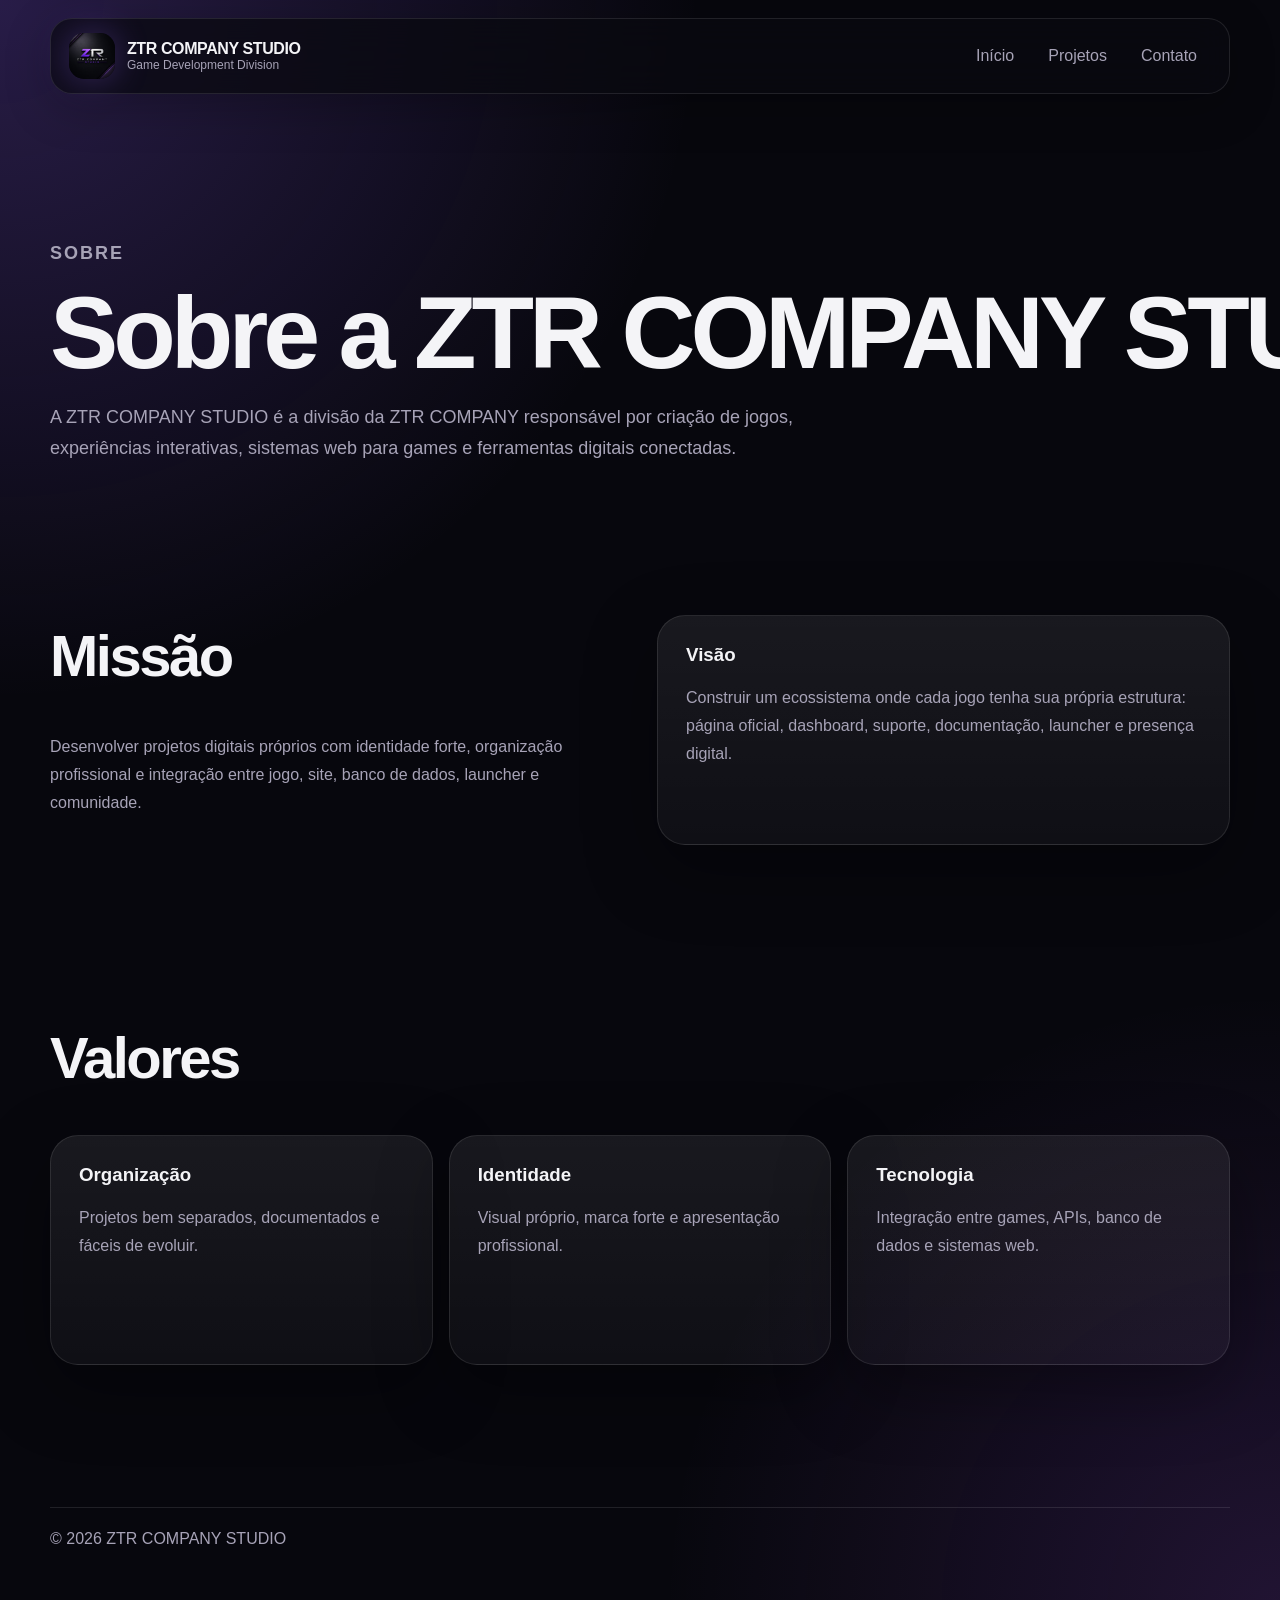
<file: pages/sobre.html>
<!DOCTYPE html>
<html lang="pt-BR">
<head>
  <meta charset="UTF-8" />
  <meta name="viewport" content="width=device-width, initial-scale=1.0" />
  <title>Sobre | ZTR COMPANY STUDIO</title>
  <link rel="icon" href="../assets/icone2.png" type="image/svg+xml" />
  <link rel="stylesheet" href="../css/style.css" />
</head>
<body>
<header class="topbar">
  <a class="brand" href="../"><img class="brand-logo" src="../assets/logo.png" alt="Logo ZTR Company Studio" /><span><strong>ZTR COMPANY STUDIO</strong><small>Game Development Division</small></span></a>
  <nav class="nav open"><a href="../">Início</a><a href="projetos">Projetos</a><a href="contato">Contato</a></nav>
</header>

<main class="page">
  <section class="page-hero reveal">
    <p class="eyebrow">SOBRE</p>
    <h1>Sobre a ZTR COMPANY STUDIO</h1>
    <p>
      A ZTR COMPANY STUDIO é a divisão da ZTR COMPANY responsável por criação de jogos,
      experiências interativas, sistemas web para games e ferramentas digitais conectadas.
    </p>
  </section>

  <section class="section split">
    <div class="section-text reveal">
      <h2>Missão</h2>
      <p>
        Desenvolver projetos digitais próprios com identidade forte, organização profissional
        e integração entre jogo, site, banco de dados, launcher e comunidade.
      </p>
    </div>
    <div class="card reveal">
      <h3>Visão</h3>
      <p>
        Construir um ecossistema onde cada jogo tenha sua própria estrutura:
        página oficial, dashboard, suporte, documentação, launcher e presença digital.
      </p>
    </div>
  </section>

  <section class="section">
    <div class="section-head reveal">
      <h2>Valores</h2>
    </div>
    <div class="cards">
      <article class="card reveal"><h3>Organização</h3><p>Projetos bem separados, documentados e fáceis de evoluir.</p></article>
      <article class="card reveal"><h3>Identidade</h3><p>Visual próprio, marca forte e apresentação profissional.</p></article>
      <article class="card reveal"><h3>Tecnologia</h3><p>Integração entre games, APIs, banco de dados e sistemas web.</p></article>
    </div>
  </section>
</main>

<footer class="footer"><p>© 2026 ZTR COMPANY STUDIO</p></footer>
<script src="../js/script.js"></script>
</body>
</html>
</file>
<file: css/style.css>
:root {
  --bg: #07070d;
  --bg-soft: #0d0d16;
  --panel: rgba(21, 20, 32, 0.78);
  --panel-strong: #151421;
  --text: #f4f4f7;
  --muted: #a7a3b7;
  --line: rgba(255,255,255,0.10);
  --purple: #8b5cf6;
  --purple-2: #a855f7;
  --gray: #9797a3;
  --white: #ffffff;
  --shadow: 0 24px 70px rgba(0,0,0,0.35);
  --radius: 28px;
}

* {
  box-sizing: border-box;
}

html {
  scroll-behavior: smooth;
}

body {
  margin: 0;
  font-family: Inter, Segoe UI, Arial, sans-serif;
  background:
    radial-gradient(circle at top left, rgba(139, 92, 246, 0.25), transparent 34%),
    radial-gradient(circle at bottom right, rgba(168, 85, 247, 0.16), transparent 30%),
    var(--bg);
  color: var(--text);
  min-height: 100vh;
  overflow-x: hidden;
}

a {
  color: inherit;
  text-decoration: none;
}

.cursor-glow {
  position: fixed;
  width: 320px;
  height: 320px;
  pointer-events: none;
  border-radius: 999px;
  background: radial-gradient(circle, rgba(139, 92, 246, 0.18), transparent 65%);
  transform: translate(-50%, -50%);
  z-index: 0;
}

.topbar {
  width: min(1180px, calc(100% - 32px));
  margin: 18px auto 0;
  position: sticky;
  top: 16px;
  z-index: 20;
  display: flex;
  justify-content: space-between;
  align-items: center;
  padding: 14px 18px;
  border: 1px solid var(--line);
  border-radius: 22px;
  background: rgba(10, 10, 16, 0.76);
  backdrop-filter: blur(18px);
  box-shadow: 0 12px 45px rgba(0,0,0,0.25);
}

.brand {
  display: flex;
  align-items: center;
  gap: 12px;
}

.brand-logo,
.brand-mark {
  width: 46px;
  height: 46px;
  display: grid;
  place-items: center;
  border-radius: 15px;
  object-fit: cover;
  background: linear-gradient(135deg, var(--purple), #3f3f46);
  font-weight: 900;
  box-shadow: 0 0 34px rgba(139, 92, 246, 0.32);
  flex: 0 0 auto;
}

.brand strong {
  display: block;
  letter-spacing: -0.4px;
}

.brand small {
  display: block;
  color: var(--muted);
  font-size: 12px;
}

.nav {
  display: flex;
  align-items: center;
  gap: 6px;
}

.nav a {
  color: var(--muted);
  padding: 10px 14px;
  border-radius: 14px;
  transition: 0.25s ease;
}

.nav a:hover {
  color: var(--white);
  background: rgba(255,255,255,0.08);
}

.menu-btn {
  display: none;
  width: 42px;
  height: 42px;
  border: 0;
  background: rgba(255,255,255,0.08);
  border-radius: 12px;
  cursor: pointer;
}

.menu-btn span {
  display: block;
  width: 20px;
  height: 2px;
  background: #fff;
  margin: 5px auto;
}

.hero {
  min-height: calc(100vh - 90px);
  width: min(1180px, calc(100% - 32px));
  margin: 0 auto;
  display: grid;
  grid-template-columns: 1fr 360px;
  align-items: center;
  gap: 28px;
  position: relative;
}

.hero-bg-grid {
  position: absolute;
  inset: 80px 0 40px;
  background-image:
    linear-gradient(rgba(255,255,255,0.045) 1px, transparent 1px),
    linear-gradient(90deg, rgba(255,255,255,0.045) 1px, transparent 1px);
  background-size: 54px 54px;
  mask-image: radial-gradient(circle, #000 0%, transparent 75%);
  opacity: 0.55;
}

.hero-content,
.hero-card,
.section,
.cta,
.page-hero,
.footer {
  position: relative;
  z-index: 1;
}

.eyebrow {
  color: var(--purple-2);
  font-weight: 800;
  letter-spacing: 2px;
  font-size: 12px;
  text-transform: uppercase;
}

h1,
h2,
h3,
p {
  margin-top: 0;
}

.hero h1,
.page-hero h1 {
  font-size: clamp(48px, 8vw, 104px);
  line-height: 0.88;
  letter-spacing: -5px;
  margin-bottom: 24px;
  white-space: nowrap;
}

.hero-text,
.page-hero p,
.section-text p,
.section-head p,
.cta p,
.card p,
.service p {
  color: var(--muted);
  line-height: 1.75;
}

.hero-text {
  max-width: 700px;
  font-size: 18px;
}

.hero-actions {
  display: flex;
  gap: 12px;
  flex-wrap: wrap;
  margin-top: 30px;
}

.btn {
  display: inline-flex;
  align-items: center;
  justify-content: center;
  min-height: 48px;
  padding: 0 22px;
  border-radius: 999px;
  font-weight: 800;
  border: 1px solid var(--line);
  cursor: pointer;
  transition: 0.25s ease;
}

.btn.primary {
  background: linear-gradient(135deg, var(--purple), #5b21b6);
  color: #fff;
  box-shadow: 0 18px 40px rgba(139, 92, 246, 0.25);
}

.btn.ghost {
  background: rgba(255,255,255,0.06);
  color: var(--text);
}

.btn:hover {
  transform: translateY(-3px);
}

.hero-card,
.card,
.contact-form {
  border: 1px solid var(--line);
  background: linear-gradient(180deg, rgba(255,255,255,0.075), rgba(255,255,255,0.035));
  border-radius: var(--radius);
  padding: 28px;
  box-shadow: var(--shadow);
}

.hero-card {
  min-height: 310px;
  display: flex;
  flex-direction: column;
  justify-content: end;
}

.hero-card h2 {
  font-size: 36px;
  letter-spacing: -1.8px;
}

.hero-card span:last-child {
  color: var(--muted);
  line-height: 1.7;
}

.status-dot {
  position: absolute;
  top: 26px;
  right: 26px;
  width: 12px;
  height: 12px;
  background: #22c55e;
  border-radius: 50%;
  box-shadow: 0 0 24px #22c55e;
}

.section {
  width: min(1180px, calc(100% - 32px));
  margin: 0 auto;
  padding: 92px 0;
}

.split {
  display: grid;
  grid-template-columns: 1fr 1fr;
  gap: 34px;
  align-items: center;
}

.section h2,
.cta h2 {
  font-size: clamp(34px, 5vw, 58px);
  letter-spacing: -2.5px;
  line-height: 1;
}

.section-head {
  max-width: 760px;
  margin-bottom: 26px;
}

.stats-grid,
.cards {
  display: grid;
  grid-template-columns: repeat(4, 1fr);
  gap: 16px;
}

.stats-grid article {
  border: 1px solid var(--line);
  border-radius: 24px;
  padding: 22px;
  background: rgba(255,255,255,0.045);
}

.stats-grid strong {
  display: block;
  font-size: 26px;
  margin-bottom: 10px;
}

.stats-grid span {
  color: var(--muted);
  line-height: 1.5;
}

.cards {
  grid-template-columns: repeat(3, 1fr);
}

.card {
  min-height: 230px;
  transition: 0.25s ease;
}

.card:hover {
  transform: translateY(-6px);
  border-color: rgba(168, 85, 247, 0.45);
}

.project-card b {
  display: inline-block;
  margin-top: 18px;
  color: var(--purple-2);
}

.tag {
  display: inline-flex;
  padding: 7px 11px;
  border-radius: 999px;
  background: rgba(139, 92, 246, 0.14);
  color: #c4b5fd;
  font-size: 12px;
  font-weight: 800;
  margin-bottom: 18px;
}

.service-list {
  display: grid;
  gap: 14px;
}

.service {
  display: grid;
  grid-template-columns: 72px 1fr;
  align-items: start;
  padding: 24px;
  border: 1px solid var(--line);
  border-radius: 24px;
  background: rgba(255,255,255,0.045);
}

.service span {
  color: var(--purple-2);
  font-weight: 900;
}

.cta {
  width: min(1180px, calc(100% - 32px));
  margin: 60px auto;
  padding: 70px;
  border-radius: 38px;
  background:
    linear-gradient(135deg, rgba(139,92,246,0.28), rgba(255,255,255,0.045)),
    rgba(255,255,255,0.035);
  border: 1px solid var(--line);
  box-shadow: var(--shadow);
}

.contact {
  display: grid;
  grid-template-columns: 1fr 440px;
  gap: 28px;
  align-items: start;
}

.contact-form {
  display: grid;
  gap: 12px;
}

input,
textarea {
  width: 100%;
  border: 1px solid var(--line);
  background: rgba(0,0,0,0.25);
  color: #fff;
  padding: 15px 16px;
  border-radius: 16px;
  outline: none;
  font: inherit;
}

textarea {
  min-height: 130px;
  resize: vertical;
}

.text-link {
  color: var(--purple-2);
  font-weight: 800;
}

.page {
  padding-top: 58px;
}

.page-hero {
  width: min(1180px, calc(100% - 32px));
  margin: 0 auto;
  padding: 86px 0 40px;
}

.page-hero p {
  max-width: 820px;
  font-size: 18px;
}

.footer {
  width: min(1180px, calc(100% - 32px));
  margin: 50px auto 24px;
  padding: 22px 0;
  border-top: 1px solid var(--line);
  display: flex;
  justify-content: space-between;
  gap: 18px;
  color: var(--muted);
}

.footer div {
  display: flex;
  gap: 16px;
}

.reveal {
  opacity: 0;
  transform: translateY(24px);
  transition: 0.8s ease;
}

.reveal.show {
  opacity: 1;
  transform: translateY(0);
}

@media (max-width: 980px) {
  .hero,
  .split,
  .contact {
    grid-template-columns: 1fr;
  }

  .hero {
    padding: 90px 0;
  }

  .hero h1,
  .page-hero h1 {
    white-space: normal;
    letter-spacing: -3px;
  }

  .stats-grid,
  .cards {
    grid-template-columns: repeat(2, 1fr);
  }

  .hero-card {
    min-height: 240px;
  }
}

@media (max-width: 720px) {
  .topbar {
    align-items: flex-start;
  }

  .menu-btn {
    display: block;
  }

  .nav {
    display: none;
    position: absolute;
    top: 72px;
    left: 0;
    right: 0;
    flex-direction: column;
    align-items: stretch;
    padding: 14px;
    background: rgba(10,10,16,0.95);
    border: 1px solid var(--line);
    border-radius: 20px;
  }

  .nav.open {
    display: flex;
  }

  .hero h1,
  .page-hero h1 {
    font-size: 48px;
  }

  .stats-grid,
  .cards {
    grid-template-columns: 1fr;
  }

  .cta {
    padding: 36px;
  }

  .footer {
    flex-direction: column;
  }
}


/* ===== RESPONSIVIDADE EXTRA EM TODAS AS PÁGINAS ===== */
img, svg, video {
  max-width: 100%;
}

body {
  -webkit-text-size-adjust: 100%;
}

.brand span {
  min-width: 0;
}

.brand strong {
  max-width: 48vw;
  white-space: nowrap;
  overflow: hidden;
  text-overflow: ellipsis;
}

.hero-content {
  min-width: 0;
}

.hero h1,
.page-hero h1 {
  max-width: 100%;
  overflow-wrap: normal;
}

@media (max-width: 1180px) {
  .hero,
  .section,
  .cta,
  .page-hero,
  .footer,
  .topbar {
    width: min(100% - 28px, 1060px);
  }

  .hero {
    grid-template-columns: minmax(0, 1fr) 320px;
  }
}

@media (max-width: 860px) {
  .topbar {
    width: calc(100% - 22px);
    top: 10px;
    margin-top: 10px;
  }

  .brand-logo,
  .brand-mark {
    width: 42px;
    height: 42px;
  }

  .brand strong {
    font-size: 14px;
    max-width: 58vw;
  }

  .brand small {
    font-size: 11px;
  }

  .hero {
    min-height: auto;
    padding: 76px 0 54px;
    grid-template-columns: 1fr;
  }

  .hero-bg-grid {
    inset: 40px 0;
  }

  .hero h1,
  .page-hero h1 {
    white-space: normal;
    font-size: clamp(42px, 13vw, 72px);
    line-height: 0.95;
    letter-spacing: -2.5px;
  }

  .hero-text,
  .page-hero p {
    font-size: 16px;
  }

  .section {
    padding: 62px 0;
  }

  .section h2,
  .cta h2 {
    font-size: clamp(30px, 9vw, 48px);
  }

  .service {
    grid-template-columns: 52px 1fr;
    padding: 20px;
  }

  .page {
    padding-top: 34px;
  }

  .page-hero {
    padding: 64px 0 20px;
  }

  .contact {
    grid-template-columns: 1fr;
  }
}

@media (max-width: 620px) {
  .cursor-glow {
    display: none;
  }

  .topbar {
    padding: 12px;
    border-radius: 18px;
  }

  .brand {
    gap: 9px;
  }

  .brand-logo,
  .brand-mark {
    width: 38px;
    height: 38px;
    border-radius: 12px;
  }

  .brand strong {
    font-size: 12.5px;
    letter-spacing: -0.2px;
    max-width: 54vw;
  }

  .brand small {
    display: none;
  }

  .nav {
    top: 64px;
  }

  .nav a {
    width: 100%;
    padding: 13px 14px;
  }

  .hero {
    width: calc(100% - 22px);
    padding-top: 62px;
  }

  .hero h1,
  .page-hero h1 {
    font-size: clamp(38px, 14vw, 54px);
    letter-spacing: -2px;
  }

  .hero-actions {
    flex-direction: column;
    width: 100%;
  }

  .btn {
    width: 100%;
  }

  .hero-card,
  .card,
  .contact-form {
    padding: 22px;
    border-radius: 22px;
  }

  .hero-card h2 {
    font-size: 30px;
  }

  .stats-grid,
  .cards {
    grid-template-columns: 1fr;
  }

  .service {
    grid-template-columns: 1fr;
    gap: 8px;
  }

  .service span {
    font-size: 13px;
  }

  .cta {
    margin: 34px auto;
    padding: 28px 22px;
    border-radius: 26px;
  }

  .footer div {
    flex-wrap: wrap;
  }

  input,
  textarea {
    font-size: 16px;
  }
}

@media (max-width: 380px) {
  .brand strong {
    max-width: 48vw;
  }

  .hero h1,
  .page-hero h1 {
    font-size: 34px;
    letter-spacing: -1.5px;
  }

  .hero-text,
  .page-hero p,
  .section-text p,
  .section-head p,
  .cta p,
  .card p,
  .service p {
    font-size: 14px;
  }
}


/* === AJUSTE PROFISSIONAL HERO CARD === */
.hero {
  align-items: start;
  margin-top: 40px;
}

.hero-card {
  margin-top: 120px;
}

@media (max-width: 860px) {
  .hero-card {
    margin-top: 40px;
  }
}
</file>
